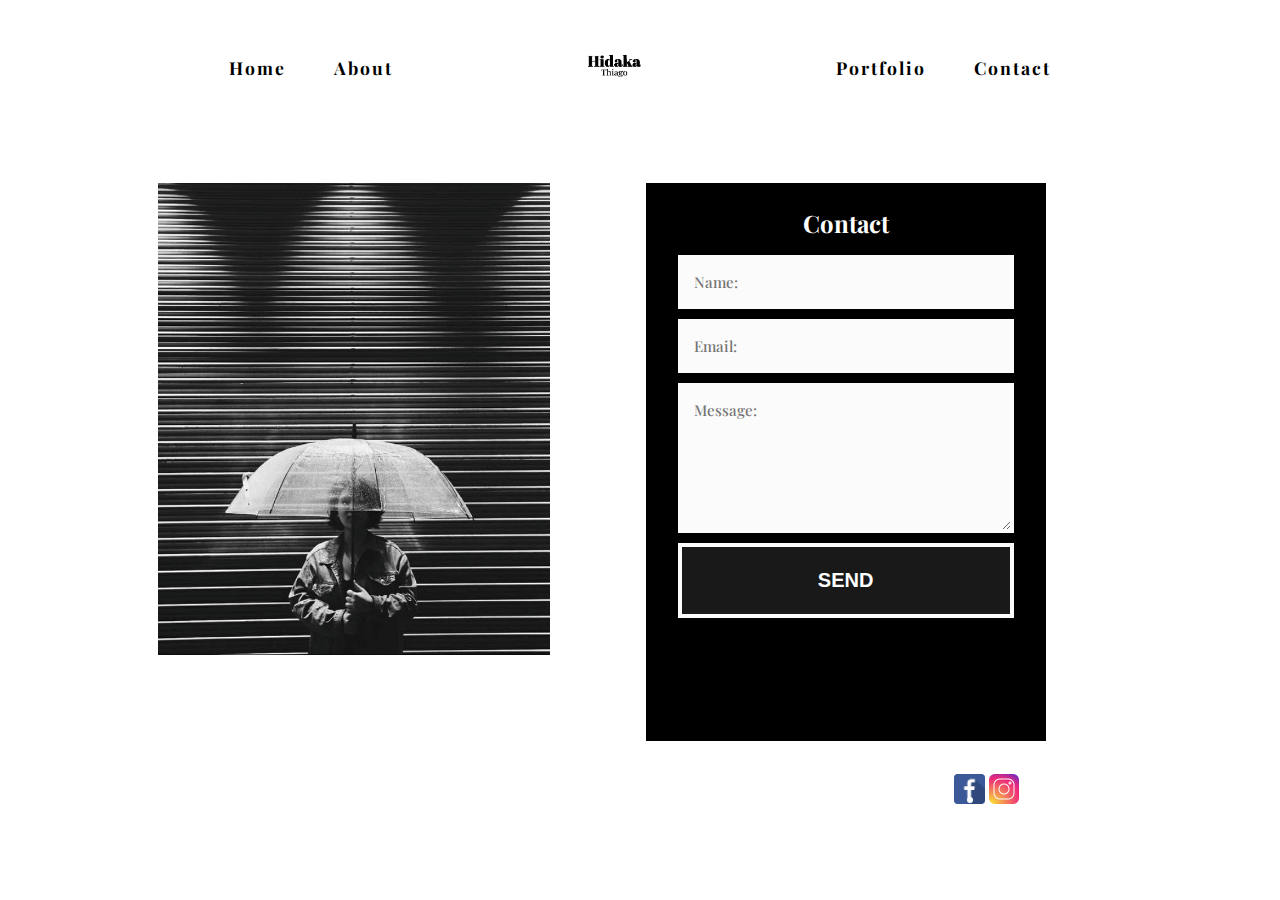
<file: contact.html>
<!DOCTYPE html>
<html lang="en">
<head>
  <!-- Global site tag (gtag.js) - Google Analytics -->
<script async src="https://www.googletagmanager.com/gtag/js?id=G-YN8NSXHSRG"></script>
<script>
  window.dataLayer = window.dataLayer || [];
  function gtag(){dataLayer.push(arguments);}
  gtag('js', new Date());

  gtag('config', 'G-YN8NSXHSRG');
</script>
    <meta charset="UTF-8">
    <meta http-equiv="X-UA-Compatible" content="IE=edge">
    <meta name="viewport" content="width=device-width, initial-scale=1.0">
    <meta content="True" name="HandheldFriendly">
    <meta name= "robots" content="index,follow">  
    <meta name="viewport" content="width=device-width,initial-scale=1">
    <link rel="icon" href="/img/Camera_29784.ico">
   <link rel="stylesheet" href="/contact.css">
    <link rel="preconnect" href="https://fonts.gstatic.com">
<link href="https://fonts.googleapis.com/css2?family=Playfair+Display:wght@500&display=swap" rel="stylesheet">
<link rel="stylesheet" href="https://cdnjs.cloudflare.com/ajax/libs/font-awesome/4.7.0/css/font-awesome.min.css">
    <title>Thiago Hidaka</title>
</head>
<body>
    <nav>
      <div  id="container-ham" onclick="myFunction(this)">
    
        <div class="bar1"></div>
        <div class="bar2"></div>
        <div class="bar3"></div>
        <div id="medialogo"></div> 
    </div>
    <div id="nav-hamburger">
         <ul class="nav-links">
                <li><a href="/index.html">Home</a></li>
                <li><a href="/index.html#text-aboutme">About</a></li>
                <li><a href="/index.html" ><img class="logow" src="/img/logoblackmini.png"  alt="logo"></a></li>
                 <li><a  href="/portfolio.html">Portfolio</a></i>
                  </li>
                <li><a href="/contact.html">Contact</a></li>
            </ul>
     </div>
    </nav>
<section class="container">
    <div class="umbrellaimage"> 
        <img class="umbrellaphoto" src="/img/umbrella.png" alt="">
    </div>
    
</section>          
            
     <div id="form-main">
             
                <div id="form-div">
                  <h2>Contact</h2>
                  <form action="https://formspree.io/f/mrgrzpgy"
                  method="POST"
                  class="form" id="form1">
                    <p class="name">
                      <input name="name" type="text" class="validate[required,custom[onlyLetter],length[0,100]] feedback-input" placeholder="Name:" id="name" />
                    </p>
                    <p class="email">
                      <input name="email" type="text" class="validate[required,custom[email]] feedback-input" id="email" placeholder="Email:" />
                    </p>
                    <p class="text">
                      <textarea name="text" class="validate[required,length[6,300]] feedback-input" id="comment" placeholder="Message:"></textarea>
                    </p>
                    <div class="submit">
                      <input type="submit" value="SEND" id="button-blue"/>
                      <div class="ease"></div>
                    </div>
                  </form>
                </div>
                <div class="mediaicons">
                  <li><a href="https://www.facebook.com/thiago.hidaka" target="_blank"><img src="/img/facebook_icon-icons.com_53612.ico" class="fb" alt="fblogo"></a></li> 
                  <li><a href="https://www.instagram.com/decastrothi/" target="_blank"><img src="/img/ig_instagram_media_social_icon_124260.png" class="insta" alt="instalogo"></a></li> 
              </div>
    </div>
    <script src="script.js"s></script>
  </body>
</html>
</file>
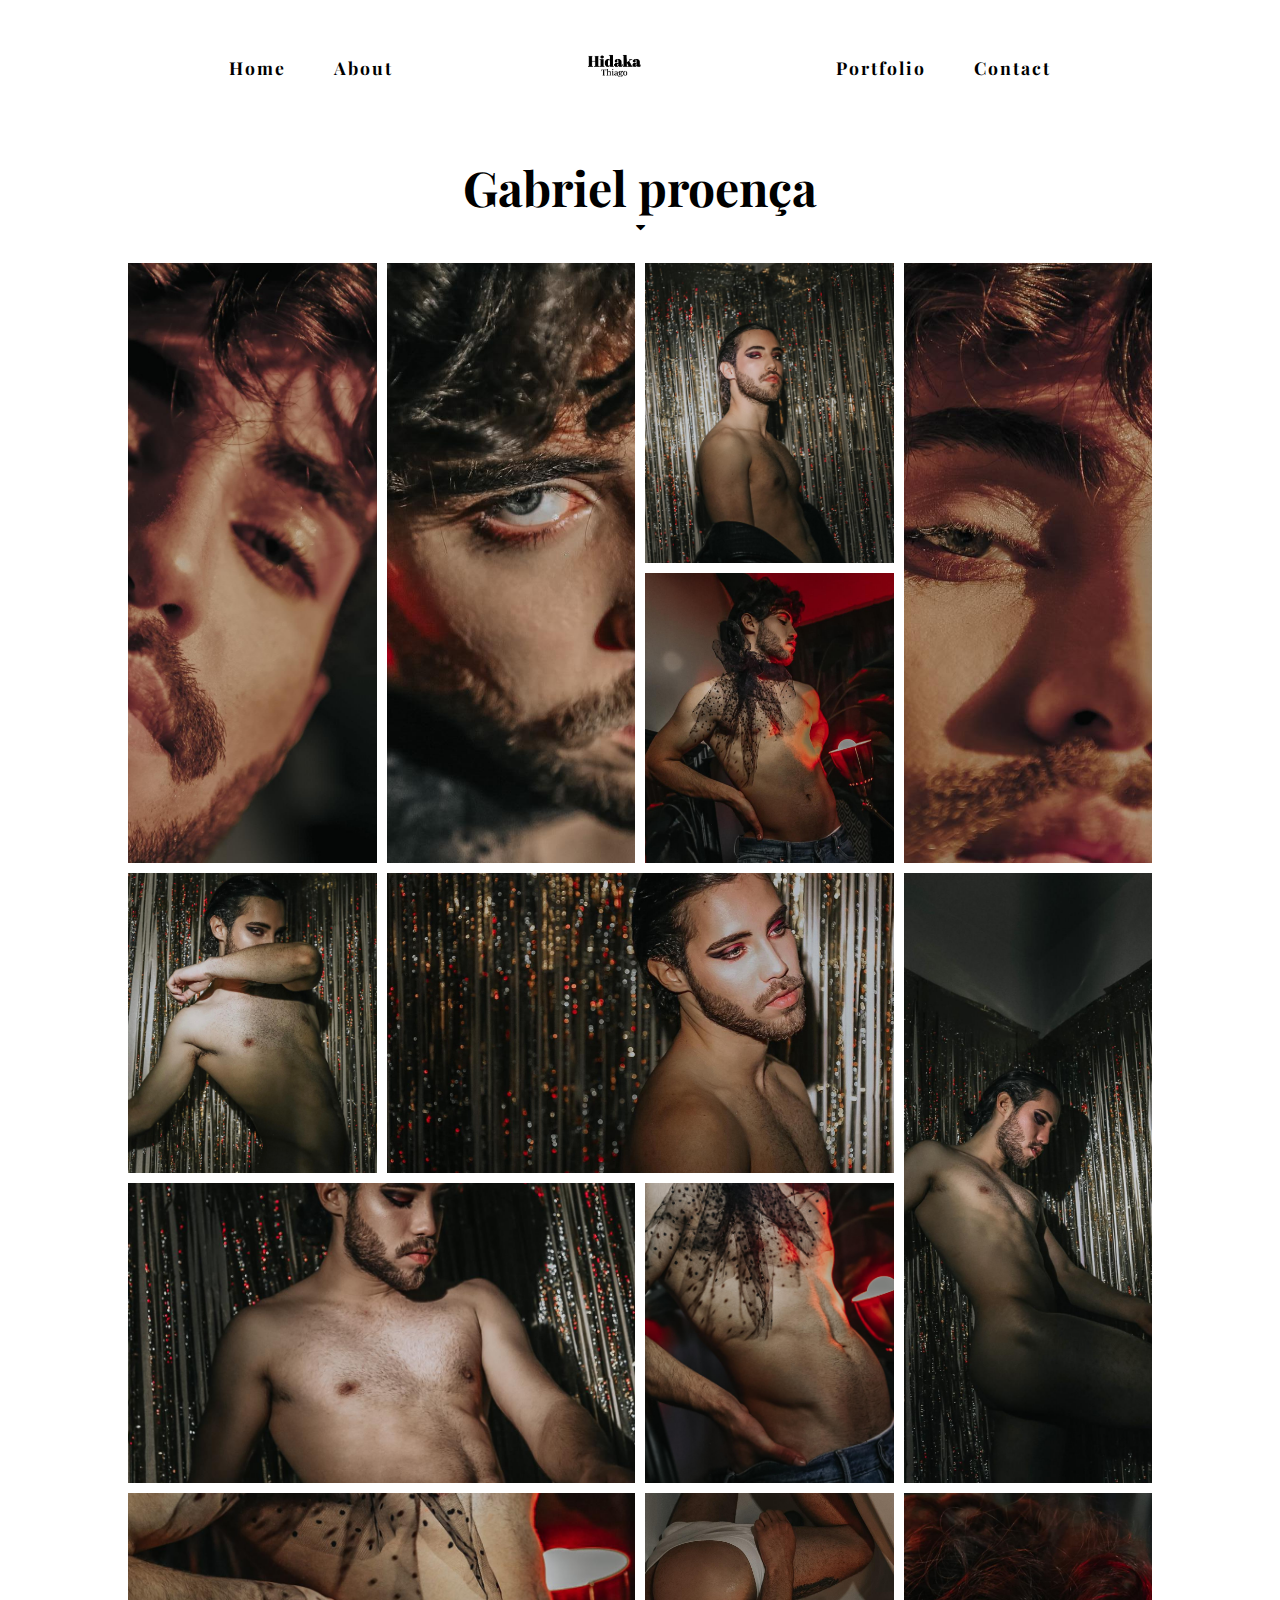
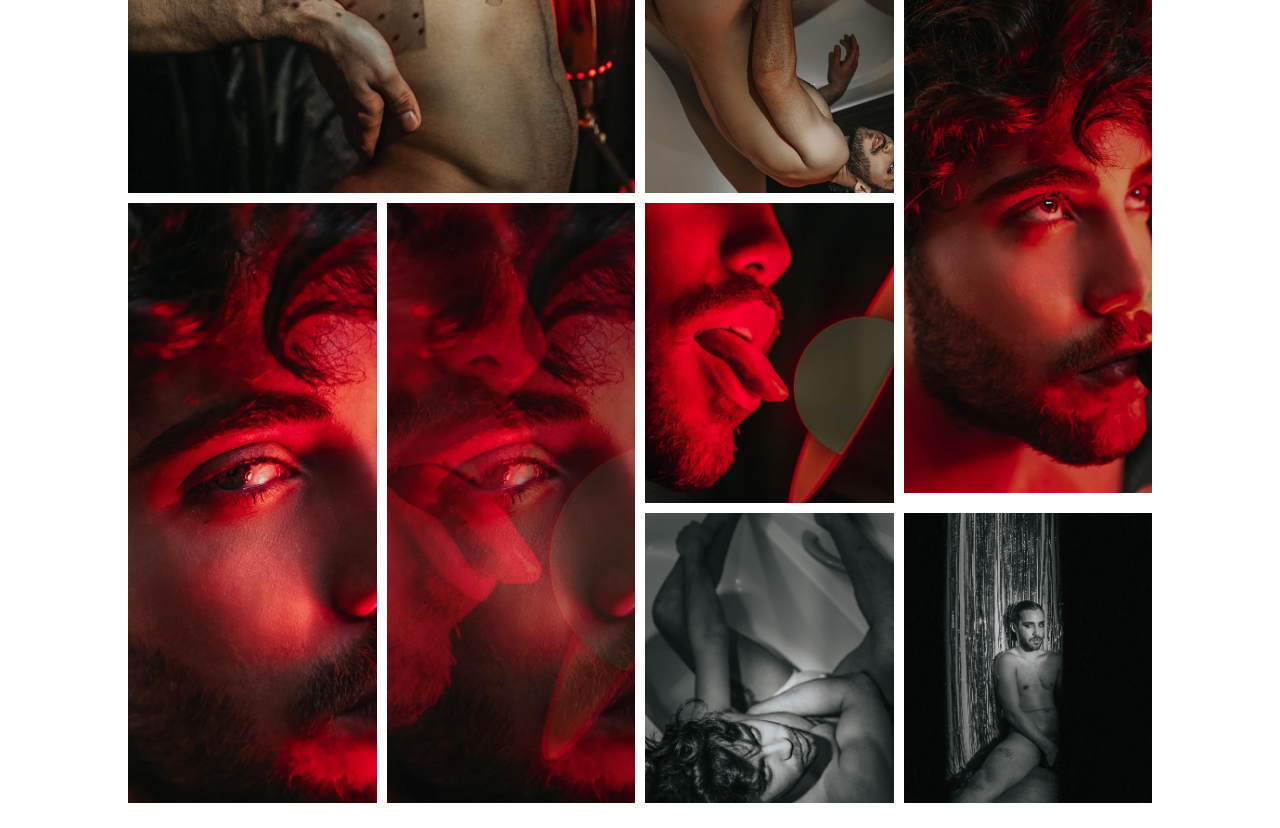
<file: gustavo.html>
<!DOCTYPE html>
<html lang="en">
<head>
    <!-- Global site tag (gtag.js) - Google Analytics -->
<script async src="https://www.googletagmanager.com/gtag/js?id=G-YN8NSXHSRG"></script>
<script>
  window.dataLayer = window.dataLayer || [];
  function gtag(){dataLayer.push(arguments);}
  gtag('js', new Date());

  gtag('config', 'G-YN8NSXHSRG');
</script>
    <meta charset="UTF-8">
    <meta http-equiv="X-UA-Compatible" content="IE=edge">
    <meta name="viewport" content="width=device-width, initial-scale=1.0">
    <meta content="True" name="HandheldFriendly">
    <meta name= "robots" content="index,follow">  
    <meta name="viewport" content="width=device-width,initial-scale=1">
    <link rel="preload" href="/portfolio/img1.jpg" as="image"> 
    <link rel="preload" href="/portfolio/img2.jpg" as="image"> 
    <link rel="preload" href="/portfolio/img3.jpg" as="image"> 
    <link rel="preload" href="/portfolio/img5.jpg" as="image"> 
    <link rel="icon" href="/img/Camera_29784.ico">
    <link rel="stylesheet" href="/gustavo.css">
    <link rel="preconnect" href="https://fonts.gstatic.com">
<link href="https://fonts.googleapis.com/css2?family=Playfair+Display:wght@500&display=swap" rel="stylesheet">
<link rel="stylesheet" href="https://cdnjs.cloudflare.com/ajax/libs/font-awesome/4.7.0/css/font-awesome.min.css">
    <title>Thiago Hidaka</title>
</head>
<body>
    <nav>
        <div  id="container-ham" onclick="myFunction(this)">
            <div class="bar1"></div>
            <div class="bar2"></div>
            <div class="bar3"></div>
            <div id="medialogo"></div> 
        </div>
        <div id="nav-hamburger">
         <ul class="nav-links">
                <li><a href="/index.html">Home</a></li>
                <li><a href="/index.html#text-aboutme">About</a></li>
                <li><a href="/index.html" ><img class="logow" src="/img/logoblackmini.png" alt="logo"></a></li>
                <li><a  href="/portfolio.html">Portfolio</a></li>
                <li><a href="/contact.html">Contact</a></li>
            </ul>
        </div>   
    </nav>
<div class="title">
    <div class="dropdown"><h2>Gabriel proença</h2><i class="fa fa-caret-down"></i>
        <ul class="dropdown-content">
        <li><a href="/ketlin.html">Ketlin & Angel</a></li>
        <li><a href="/gustavo.html">Gabriel proença</a></li>
      </ul>
    </div>
</div>

<section id="index-gallery" class="wrapper-gallery">
    <div class="gallery-img img1"> 
       <!--<div><a href="#">this is a title</a></div>-->
    </div>
    <div class="gallery-img img2"> 
      <!--<div><a href="#">this is a title</a></div>-->  
    </div>
    <div class="gallery-img img3"> 
       <!--<div><a href="#">this is a title</a></div>-->
    </div>
    <div class="gallery-img img4"> 
      <!--  <div><a href="#">this is a title</a></div>-->  
    </div>
    <div class="gallery-img img5"> 
      <!--  <div><a href="#">this is a title</a></div>-->  
    </div>
    <div class="gallery-img img6"> 
        <!--<div><a href="#">this is a title</a></div>-->
    </div>
    <div class="gallery-img img7"> 
       <!-- <div><a href="#">this is a title</a></div>-->
    </div>
    <div class="gallery-img img8"> 
       <!-- <div><a href="#">this is a title</a></div>-->
    </div>
    <div class="gallery-img img9"> 
<!--<div><a href="#">this is a title</a></div>-->
    </div>
    <div class="gallery-img img10"> 
        <!--<div><a href="#">this is a title</a></div>-->
    </div>
    <div class="gallery-img img11"> 
        <!--<div><a href="#">this is a title</a></div>-->
    </div>
    <div class="gallery-img img12"> 
       <!-- <div><a href="#">this is a title</a></div>-->
    </div>
    <div class="gallery-img img13"> 
       <!--<div><a href="#">this is a title</a></div>-->
    </div>
    <div class="gallery-img img14"> 
    <!--<div><a href="#">this is a title</a></div>-->
    </div>
    <div class="gallery-img img15"> 
       <!--<div><a href="#">this is a title</a></div>-->
    </div>
    <div class="gallery-img img16"> 
       <!--<div><a href="#">this is a title</a></div>-->
    </div>
    <div class="gallery-img img17"> 
      <!-- <div><a href="#">this is a title</a></div>-->
    </div>
    <div class="gallery-img img18"> 
       <!--<div><a href="#">this is a title</a></div>--> 
    </div>
    </section>
<script src="gustavo.js"> </script>
<script src="script.js"> </script>
</body>
</html>
</file>
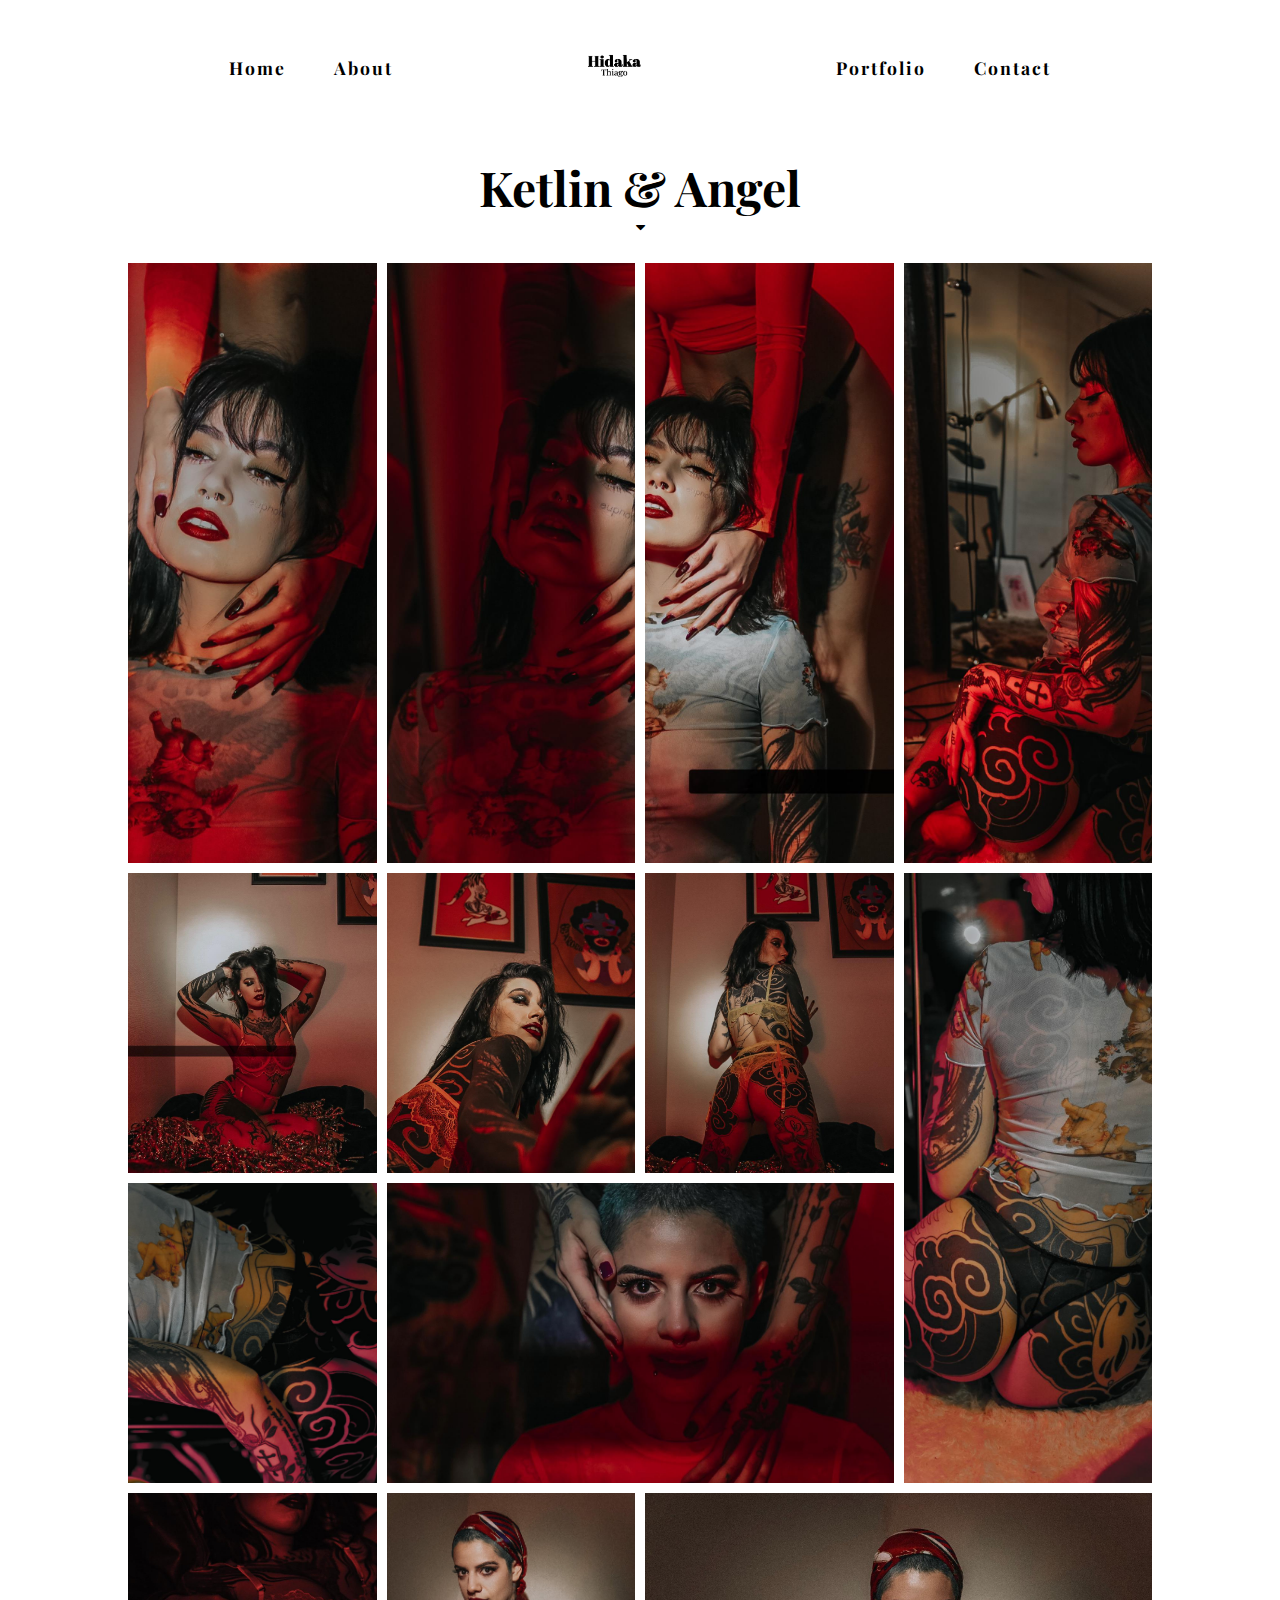
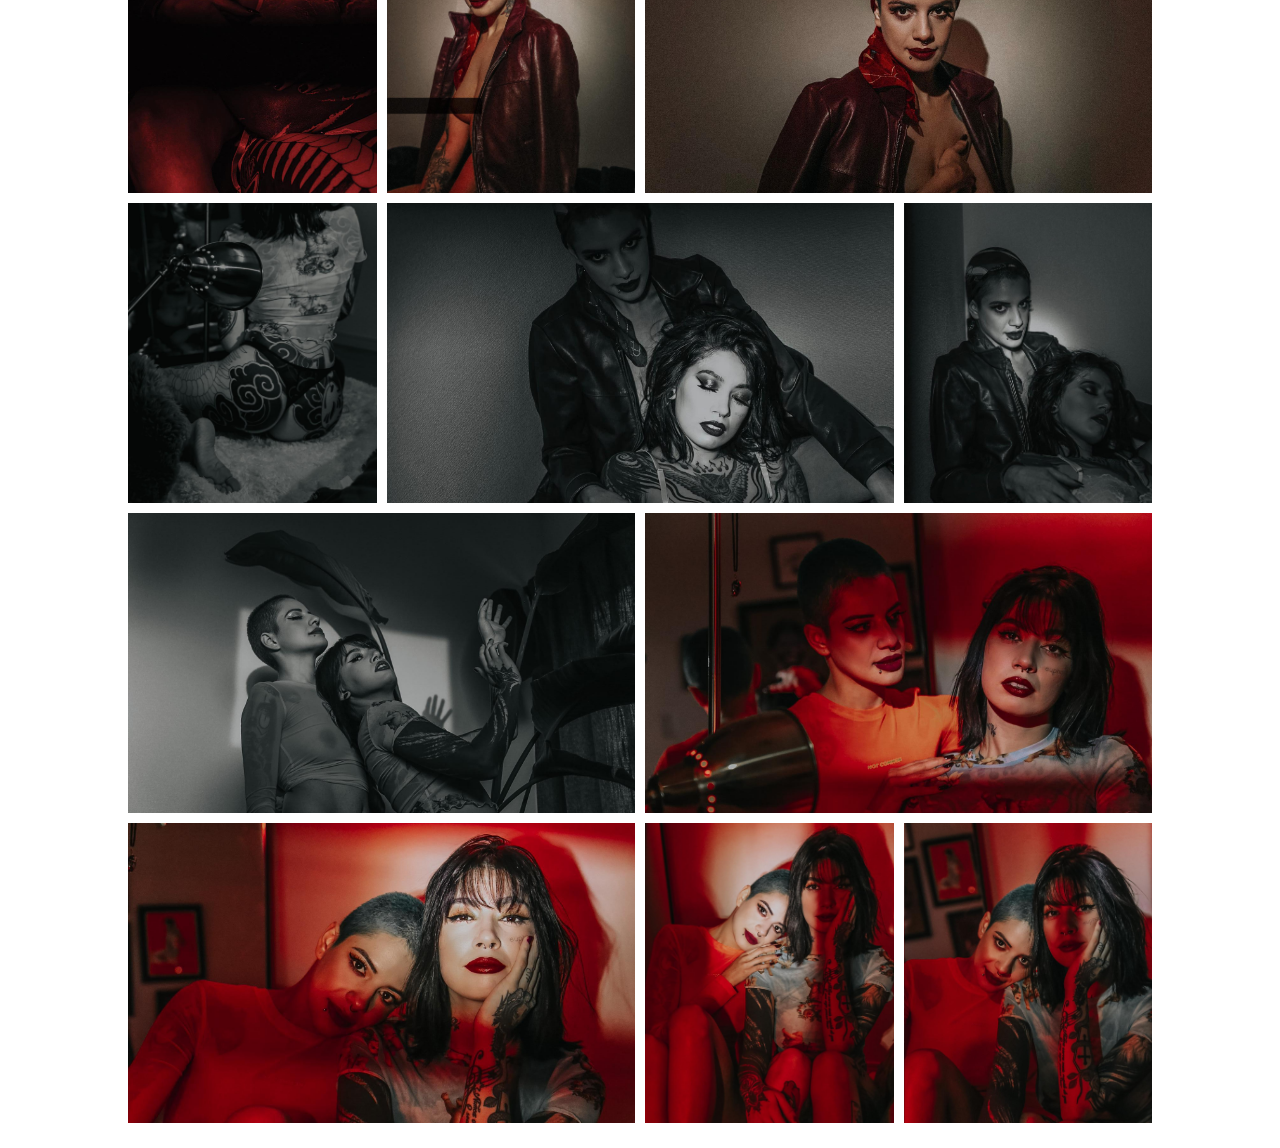
<file: ketlin.html>
<!DOCTYPE html>
<html lang="en">
<head>
    <!-- Global site tag (gtag.js) - Google Analytics -->
<script async src="https://www.googletagmanager.com/gtag/js?id=G-YN8NSXHSRG"></script>
<script>
  window.dataLayer = window.dataLayer || [];
  function gtag(){dataLayer.push(arguments);}
  gtag('js', new Date());

  gtag('config', 'G-YN8NSXHSRG');
</script>
    <meta charset="UTF-8">
    <meta http-equiv="X-UA-Compatible" content="IE=edge">
    <meta name="viewport" content="width=device-width, initial-scale=1.0">
    <meta content="True" name="HandheldFriendly">
    <meta name= "robots" content="index,follow">  
    <meta name="viewport" content="width=device-width,initial-scale=1">
    <link rel="icon" href="/img/Camera_29784.ico">
    <link rel="stylesheet" href="/ketlin.css">
    <link rel="preconnect" href="https://fonts.gstatic.com">
<link href="https://fonts.googleapis.com/css2?family=Playfair+Display:wght@500&display=swap" rel="stylesheet">
<link rel="stylesheet" href="https://cdnjs.cloudflare.com/ajax/libs/font-awesome/4.7.0/css/font-awesome.min.css">
    <title>Thiago Hidaka</title>
</head>
<body>
    <nav>
        <div  id="container-ham" onclick="myFunction(this)">
            <div class="bar1"></div>
            <div class="bar2"></div>
            <div class="bar3"></div>
            <div id="medialogo"></div> 
        </div>
        <div id="nav-hamburger">
         <ul class="nav-links">
                <li><a href="/index.html">Home</a></li>
                <li><a href="/index.html#text-aboutme">About</a></li>
                <li><a href="/index.html" ><img class="logow" src="/img/logoblackmini.png" alt="logo"></a></li>
                <li><a  href="/portfolio.html">Portfolio</a></li>
                <li><a href="/contact.html">Contact</a></li>
            </ul>
        </div>   
    </nav>
<div class="title">
    <div class="dropdown"><h2> Ketlin & Angel</h2><i class="fa fa-caret-down"></i>
        <ul class="dropdown-content">
        <li><a href="/ketlin.html">Ketlin & Angel</a></li>
        <li><a href="/gustavo.html">Gabriel proença</a></li>
      </ul>
    </div>
</div>

<section id="index-gallery" class="wrapper-gallery">
    <div class="gallery-img img19"> 
       <!--  <div><a href="#">this is a title</a></div>--> 
    </div>
    <div class="gallery-img img20"> 
      <!--<div><a href="#">this is a title</a></div>-->  
    </div>
    <div class="gallery-img img21"> 
      <!--  <div><a href="#">this is a title</a></div>--> 
    </div>
    <div class="gallery-img img22"> 
      <!--  <div><a href="#">this is a title</a></div>-->  
    </div>
    <div class="gallery-img img23"> 
      <!--  <div><a href="#">this is a title</a></div>-->  
    </div>
    <div class="gallery-img img24"> 
       <!--  <div><a href="#">this is a title</a></div>--> 
    </div>
    <div class="gallery-img img25"> 
       <!-- <div><a href="#">this is a title</a></div>-->
    </div>
    <div class="gallery-img img26"> 
       <!-- <div><a href="#">this is a title</a></div>-->
    </div>
    <div class="gallery-img img27"> 
       <!--  <div><a href="#">this is a title</a></div>--> 
    </div>
    <div class="gallery-img img28"> 
        <!--  <div><a href="#">this is a title</a></div>--> 
    </div>
    <div class="gallery-img img29"> 
        <!--  <div><a href="#">this is a title</a></div>--> 
    </div>
    <div class="gallery-img img30"> 
       <!-- <div><a href="#">this is a title</a></div>-->
    </div>
    <div class="gallery-img img31"> 
        <!--  <div><a href="#">this is a title</a></div>--> 
    </div>
    <div class="gallery-img img50"> 
        <!--  <div><a href="#">this is a title</a></div>--> 
    </div>
    <div class="gallery-img img51"> 
        <!--  <div><a href="#">this is a title</a></div>--> 
    </div>
    <div class="gallery-img img52"> 
        <!--  <div><a href="#">this is a title</a></div>--> 
    </div>
    <div class="gallery-img img53"> 
        <!--  <div><a href="#">this is a title</a></div>--> 
    </div>
    <div class="gallery-img img54"> 
        <!--  <div><a href="#">this is a title</a></div>--> 
    </div>
    <div class="gallery-img img55"> 
        <!--  <div><a href="#">this is a title</a></div>--> 
    </div>
    <div class="gallery-img img56"> 
        <!--  <div><a href="#">this is a title</a></div>--> 
    </div>
    <div class="gallery-img img57"> 
        <!--  <div><a href="#">this is a title</a></div>--> 
    </div>
    </section>
<script src="ketlin.js"> </script>
<script src="script.js"> </script>
</body>
</html>
</file>
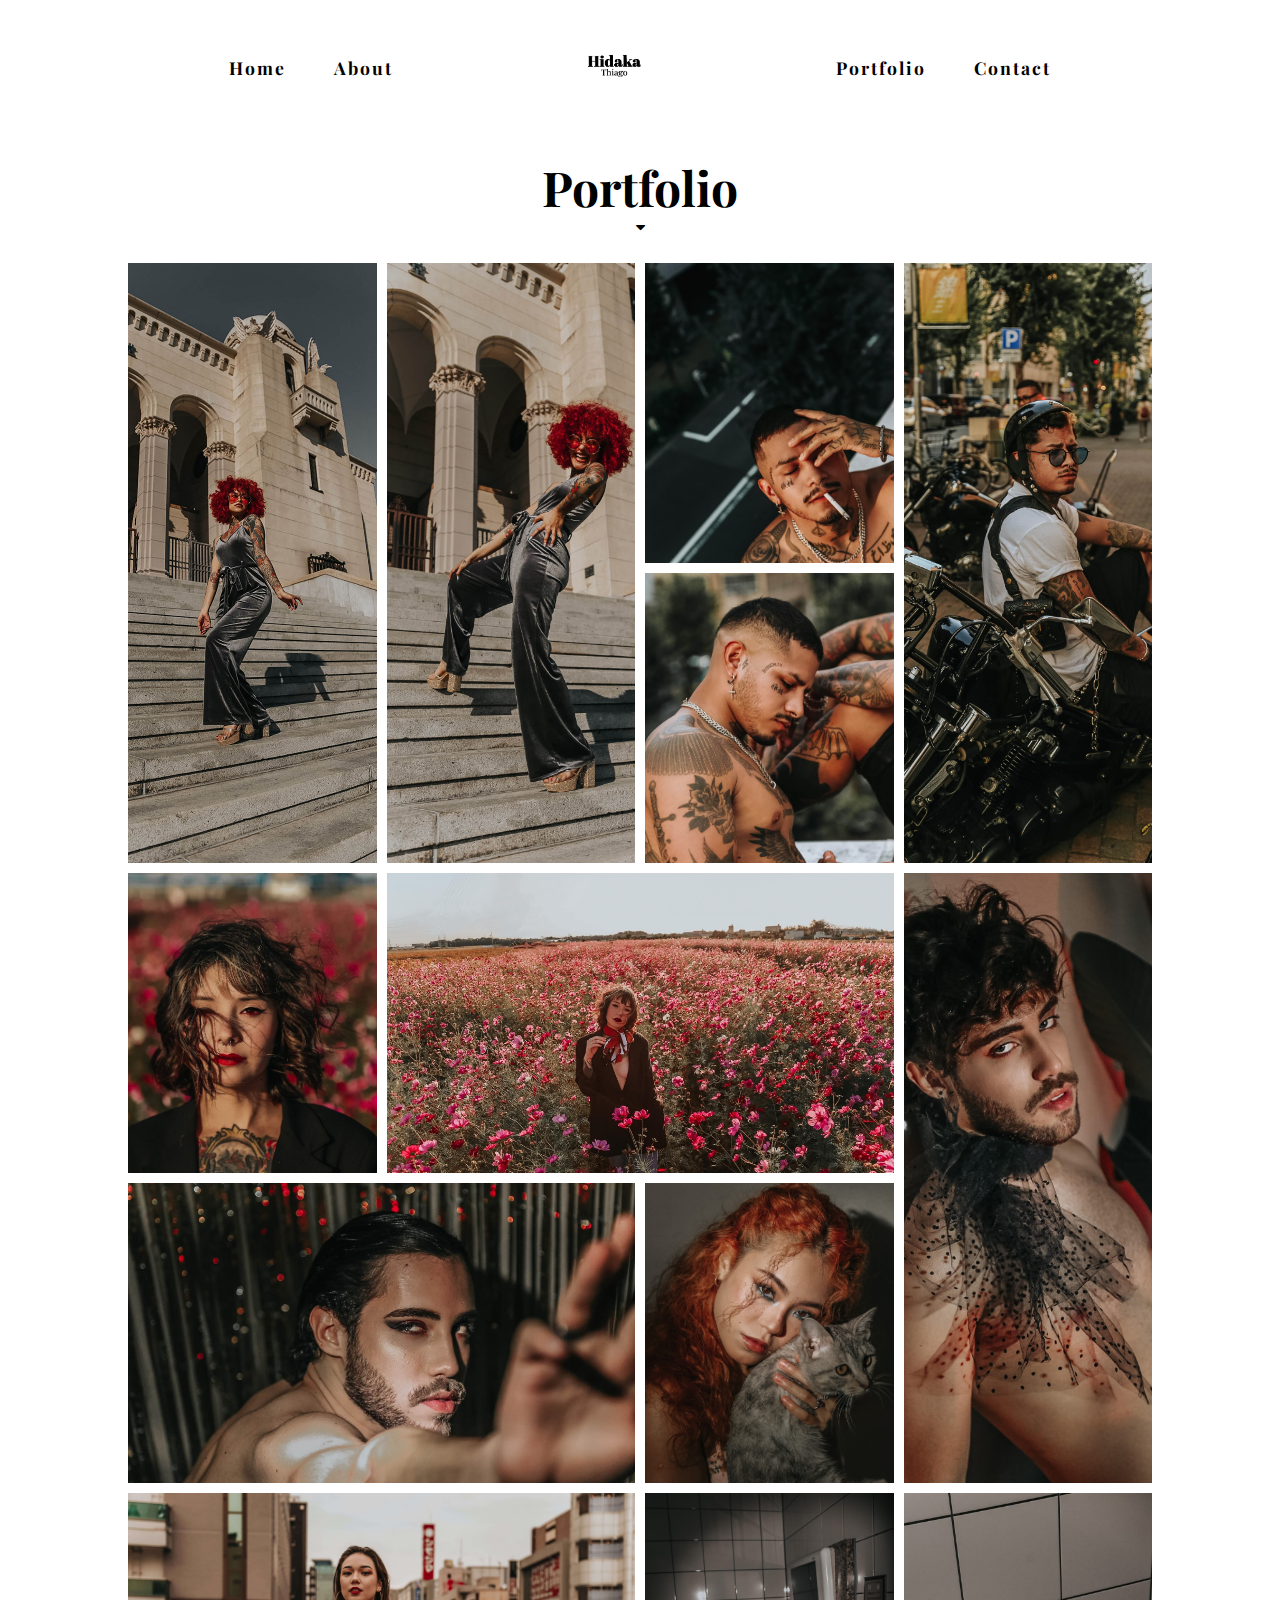
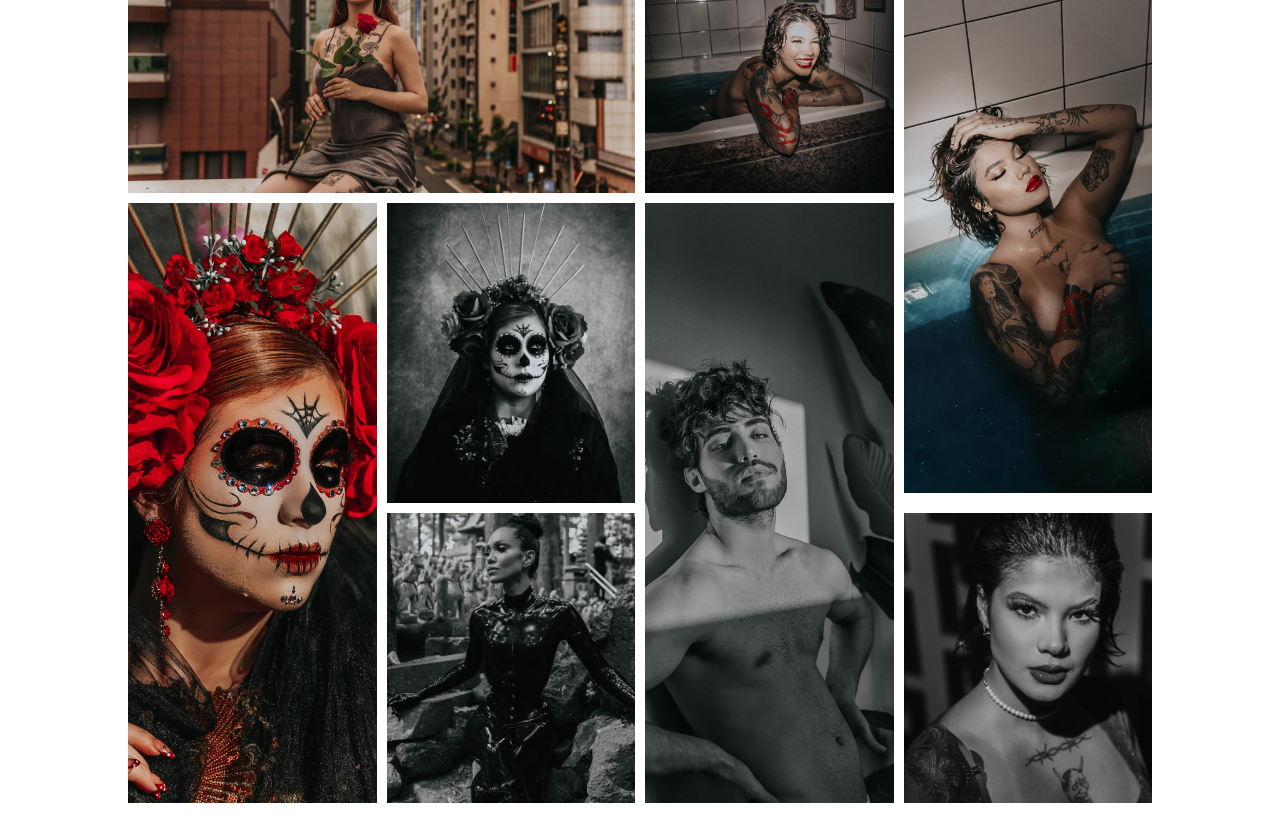
<file: portfolio.html>
<!DOCTYPE html>
<html lang="en">
<head>
    <!-- Global site tag (gtag.js) - Google Analytics -->
<script async src="https://www.googletagmanager.com/gtag/js?id=G-YN8NSXHSRG"></script>
<script>
  window.dataLayer = window.dataLayer || [];
  function gtag(){dataLayer.push(arguments);}
  gtag('js', new Date());

  gtag('config', 'G-YN8NSXHSRG');
</script>
    <meta charset="UTF-8">
    <meta http-equiv="X-UA-Compatible" content="IE=edge">
    <meta name="viewport" content="width=device-width, initial-scale=1.0">
    <meta content="True" name="HandheldFriendly">
    <meta name= "robots" content="index,follow">  
    <meta name="viewport" content="width=device-width,initial-scale=1">
    <link rel="preload" href="/portfolio/img1.jpg" as="image"> 
    <link rel="preload" href="/portfolio/img2.jpg" as="image"> 
    <link rel="preload" href="/portfolio/img3.jpg" as="image"> 
    <link rel="preload" href="/portfolio/img5.jpg" as="image"> 
    <link rel="icon" href="/img/Camera_29784.ico">
    <link rel="stylesheet" href="/portfolio.css">
    <link rel="preconnect" href="https://fonts.gstatic.com">
<link href="https://fonts.googleapis.com/css2?family=Playfair+Display:wght@500&display=swap" rel="stylesheet">
<link rel="stylesheet" href="https://cdnjs.cloudflare.com/ajax/libs/font-awesome/4.7.0/css/font-awesome.min.css">
    <title>Thiago Hidaka</title>
</head>
<body>
    <nav>
        <div  id="container-ham" onclick="myFunction(this)">
            <div class="bar1"></div>
            <div class="bar2"></div>
            <div class="bar3"></div>
            <div id="medialogo"></div> 
        </div>
        <div id="nav-hamburger">
         <ul class="nav-links">
                <li><a href="/index.html">Home</a></li>
                <li><a href="/index.html#text-aboutme">About</a></li>
                <li><a href="/index.html" ><img class="logow" src="/img/logoblackmini.png" alt="logo"></a></li>
                <li><a  href="/portfolio.html">Portfolio</a></li>
                <li><a href="/contact.html">Contact</a></li>
            </ul>
        </div>   
    </nav>
<div class="title">
    <div class="dropdown"><h2> Portfolio</h2><i class="fa fa-caret-down"></i>
        <ul class="dropdown-content">
        <li><a href="/ketlin.html">Ketlin & Angel</a></li>
        <li><a href="/gustavo.html">Gabriel proença</a></li>
      </ul>
    </div>
</div>

<section id="index-gallery" class="wrapper-gallery">
    <div class="gallery-img img1"> 
        <div><a href="#">Mila</a></div>
    </div>
    <div class="gallery-img img2"> 
      <!--<div><a href="#">this is a title</a></div>-->  
    </div>
    <div class="gallery-img img3"> 
        <div><a href="#">H1 Pierre</a></div>
    </div>
    <div class="gallery-img img4"> 
      <!--  <div><a href="#">this is a title</a></div>-->  
    </div>
    <div class="gallery-img img5"> 
      <!--  <div><a href="#">this is a title</a></div>-->  
    </div>
    <div class="gallery-img img6"> 
        <div><a href="#">Luana Ferreira</a></div>
    </div>
    <div class="gallery-img img7"> 
       <!-- <div><a href="#">this is a title</a></div>-->
    </div>
    <div class="gallery-img img8"> 
       <!-- <div><a href="#">this is a title</a></div>-->
    </div>
    <div class="gallery-img img9"> 
        <div><a href="#">Gustavo Proença</a></div>
    </div>
    <div class="gallery-img img10"> 
        <div><a href="#">Aline Arimoto</a></div>
    </div>
    <div class="gallery-img img11"> 
        <div><a href="#">Audre Yowada</a></div>
    </div>
    <div class="gallery-img img12"> 
       <!-- <div><a href="#">this is a title</a></div>-->
    </div>
    <div class="gallery-img img13"> 
        <div><a href="#">Lari Fukushima</a></div>
    </div>
    <div class="gallery-img img14"> 
        <div><a href="#">Camila Pipoka</a></div>
    </div>
    <div class="gallery-img img15"> 
       <!--<div><a href="#">this is a title</a></div>-->
    </div>
    <div class="gallery-img img16"> 
       <!--<div><a href="#">this is a title</a></div>-->
    </div>
    <div class="gallery-img img17"> 
      <!-- <div><a href="#">this is a title</a></div>-->
    </div>
    <div class="gallery-img img18"> 
       <!--<div><a href="#">this is a title</a></div>--> 
    </div>
    </section>
<script src="gallery.js"> </script>
<script src="script.js"> </script>
</body>
</html>
</file>
<file: contact.css>
*{
    margin: 0;
    padding: 0;
    box-sizing: border-box;
 }
 html{
     max-width: 100%;
     max-height: 80vh;
 }
  nav{
    background-color: white;
    text-align: center; 
 }
 .nav-links { 
     color: black;
     display: inline-flex;  
   	 position: relative;
  	 height: 15vh;  
	   align-items: center;
   
}
 .nav-links li{
	 cursor: pointer;
     list-style: none;  
         margin: 1.5rem;
 }
 .nav-links a{  
     
     color: black;
     letter-spacing: 2px;
     font-weight: bold;
     font-size: 1.1rem;
     font-family: 'Playfair Display', serif;
     cursor: pointer;
     border: none;
     text-decoration: none;    
 }
.nav-links a img{
    width : 15%;
}
.container{
    padding-top:3rem ;
		position: absolute;
   	text-align: center;
  	 font-family: 'Playfair Display', serif;
    list-style: none;
	right: 57%;
}
.container li a{
    text-decoration: none;
    color: black;    
}
.umbrellaphoto{
    width: 24.5rem;
	height: 29.5rem;
}
.mediaicons{
    display: inline-flex;
   	padding: 2rem 0 0 20rem	;
   	font-family: 'Playfair Display', serif;
    align-items: center;
}
.mediaicons li{
	margin: 0;
}
.fb{ 
    width: 1.9rem;    
}
.insta{
    position: relative;
    width: 2rem;
    left: 10%;
	   
}

/* form*/
#form-main{
    font-family: 'Playfair Display', serif;
	width:35%;
	height: 20vh;
	position:relative;
	left: 47%;
	
	color: white;
	text-align: center;

}
#form-div {
	background-color:black;
	padding-left:2rem;
	padding-right:2rem;
	padding-top:1.5rem;
	width: 25rem;
	position: relative;
  	margin-top:3rem;
 	left: 50%;
  	transform: translateX(-45%);
  	height: 62vh;
}
#form-div h2{
	padding-bottom: 1rem;
	font-size: 1.5rem;
	text-align: center;
}
.feedback-input {
	color:black;
	font-family: 'Playfair Display', serif;
  	font-weight:500;
	font-size: 15px;
	border-radius: 0;
	line-height: 22px;
	background-color: #fbfbfb;
	padding: 13px 13px;
	margin-bottom: 10px;
	width:100%;
	-webkit-box-sizing: border-box;
	-moz-box-sizing: border-box;
	-ms-box-sizing: border-box;
	box-sizing: border-box;
 	border: 3px solid rgba(0,0,0,0);
}

.feedback-input:focus{
	background: #fff;
	box-shadow: 0;
	border: 3px solid black;
	color: black;
	outline: none;
  padding: 13px 13px 13px 54px;
}

.focused{
	color:#30aed6;
	border:#30aed6 solid 3px;
}

/* Icons ---------------------------------- */
#name{
	background-image: url(http://rexkirby.com/kirbyandson/images/name.svg);
	background-size: 30px 30px;
	background-position: 11px 8px;
	background-repeat: no-repeat;
}

#name:focus{
	background-image: url(http://rexkirby.com/kirbyandson/images/name.svg);
	background-size: 30px 30px;
	background-position: 8px 5px;
  background-position: 11px 8px;
	background-repeat: no-repeat;
}

#email{
	background-image: url(http://rexkirby.com/kirbyandson/images/email.svg);
	background-size: 30px 30px;
	background-position: 11px 8px;
	background-repeat: no-repeat;
}
#email:focus{
	background-image: url(http://rexkirby.com/kirbyandson/images/email.svg);
	background-size: 30px 30px;
  background-position: 11px 8px;
	background-repeat: no-repeat;
}
#comment{
	background-image: url(http://rexkirby.com/kirbyandson/images/comment.svg);
	background-size: 30px 30px;
	background-position: 11px 8px;
	background-repeat: no-repeat;
}
textarea {
    width: 100%;
    height: 150px;
    line-height: 150%;
    resize:vertical;
}

input:hover, textarea:hover,
input:focus, textarea:focus {
	background-color:white;
}
#button-blue{
	font-family: 'Montserrat', Arial, Helvetica, sans-serif;
	float:left;
	width: 100%;
	border: #fbfbfb solid 4px;
	cursor:pointer;
	background-color: #202020c7;
	color:white;
	font-size:20px;
	padding-top:22px;
	padding-bottom:22px;
	-webkit-transition: all 0.3s;
	-moz-transition: all 0.3s;
	transition: all 0.3s;
 	 margin-top:-4px;
 	 font-weight:700;
}
#button-blue:hover{
	background-color: rgba(0,0,0,0);
	color: black;
}	
.submit:hover {
	color: #359bdf;
}	
.ease {
	width: 0px;
	height: 74px;
	background-color: #fbfbfb;
	-webkit-transition: .3s ease;
	-moz-transition: .3s ease;
	-o-transition: .3s ease;
	-ms-transition: .3s ease;
	transition: .3s ease;
}
.submit:hover .ease{
  width:100%;
  background-color:white;
}
@media only screen and (max-width:428px ){  
	#button-blue:hover{
		display: none;
	}
	.submit:hover {
		display: none;
	}
	.ease{
		display: none;
		
	}
	html body {
		height: 100%;
	}
	#medialogo{
        display: inline-block;
        height: 30px;
        width: 70px;
        top: 0;
       margin-top: 1rem;
       right: 1rem;
        background-size:cover;
        background-image: url(/img/logoblackmini.png);
        position: absolute;
        z-index: 1000;
    }
	.nav-links { 
		display:block;
		position: absolute;
		z-index: 100;
		color: black;
		background-color: rgb(255, 255, 255);
		top: 6%;
	    left: 50%;
	    transform: translateX(-50%);
	    width: 100%;
	    height: auto;
	    opacity: 0;
	    pointer-events: none;
	    transition: all 1s ease;
	}
	.nav-links.is-active {
		opacity: 1;
		pointer-events: all;	
	}
	.nav-links li{
	   list-style: none;
	   justify-content: space-evenly;  
	   margin: 1rem 0;     
   }
   .nav-links a{  
	   color: black;
	   letter-spacing: 2.5px;
	   font-weight: bold;
	   font-size: 1.2rem;
	   font-family: 'Playfair Display', serif;
	   cursor: pointer;
	   border: none;
	   text-decoration: none;
   }



   #form-div{
	left: 3%;
	margin-right: 3%;
	width: 100%;
	margin-left: 0;
	padding-left: 3%;
	padding-right: 3%;
   }
   /*hamburger icon*/
   #container-ham {
	display: inline-block;
	cursor: pointer;
	width: 90%;
	margin: 10px 0 0 10px;
  }  
  .bar1, .bar2, .bar3 {
	width: 35px;
	height: 5px;
	background-color: black;
	margin: 6px 0;
	transition: 0.4s;
  }
  
  .change .bar1 {
	-webkit-transform: rotate(-45deg) translate(-9px, 6px);
	transform: rotate(-45deg) translate(-9px, 6px);
  }
  .change .bar2 {opacity: 0;}
  .change .bar3 {
	-webkit-transform: rotate(45deg) translate(-8px, -8px);
	transform: rotate(45deg) translate(-8px, -8px);
  }
  .container{
    padding-top:3rem ;
		position: absolute;
   	text-align: center;
  	 font-family: 'Playfair Display', serif;
    list-style: none;
	right: 5vh;
}
.container li a{
    text-decoration: none;
    color: black;    
}
.umbrellaphoto{
    width: 20rem;
	height: 20rem;
}
#form-main{
    font-family: 'Playfair Display', serif;
	width:100%;
position: absolute;
left: 0;
top:30rem;
color: white;
background-color: black;
text-align: center;
height: auto;

}
#form-div {
	background-color:black;
	padding-left:25px;
	padding-right:25px;
	padding-top:40px;
	padding-bottom:60px;
	width: 70%;
	position: relative;
    margin: 0;
	left: 46%;
  	height: 470px;
}
#form-main h2{
	padding-top: 20px;
	padding-left: 5px;
	font-size: 1.8rem;
}
textarea {
    width: 100%;
    height: 130px;
    line-height: 150%;
    resize:vertical;
}
#button-blue{
	background-color: black;	
}
.mediaicons{
    display: inline-flex;
  	padding: 0;
	padding-left: 16vh;
   font-family: 'Playfair Display', serif;
	bottom: 0;
	margin:0;
    position: absolute;
    z-index: 500;
	list-style: none;
	
}
.mediaicons li{
	margin: 0px 10px 0 0;
}
.fb{ 
    width: 1.5rem;   
}
.faceap{
	display: none;	
}
.insta{
    position: relative;
    width: 1.6rem;
    left: 0;
	bottom:0;    
}
.instap{
	display: none;
}
}
@media only screen and (max-width:375px ){


     .nav-links { 
 
        top: 8%;
       
    }
	.container{
		padding: 0;
		padding-top:3rem ;

			position: absolute;
		   text-align: center;
		   font-family: 'Playfair Display', serif;
		list-style: none;
		right:3vh;
		
	}
	.container li a{
		text-decoration: none;
		color: black;    
	}
	.umbrellaphoto{
		width: 20rem;
		height: 20rem;
	}
	.mediaicons{
		display: inline-flex;
	  	padding: 0;
		  padding-left: 14vh;
	   font-family: 'Playfair Display', serif;
		bottom: 0;
		margin:0;
		position: absolute;
		z-index: 500;
		list-style: none;
		
	}
	@media only screen and (max-width:360px ){
		.container{
			padding-top:3rem ;
				position: absolute;
			   text-align: center;
			   font-family: 'Playfair Display', serif;
			list-style: none;
			right:3vh;
			
		}
		.umbrellaphoto{
			width: 20rem;
			height: 20rem;
		}
		.mediaicons{
			display: inline-flex;
			  padding: 0;
			  padding-left: 17vh;
		   font-family: 'Playfair Display', serif;
			bottom: 0;
			margin:0;
			position: absolute;
			z-index: 500;
			list-style: none;
			
		}
		.mediaicons li{
			margin: 0px 0 0 10px;
		}
		#form-div {
			background-color:black;
			padding-left:10px;
			padding-right:10px;
			padding-top:40px;
			padding-bottom:60px;
			width: 70%;
			position: relative;
			margin: 0;
			left: 45%;
			  height: 470px;
		}
	}
	@media only screen and (max-width:320px ){
		.umbrellaphoto{
			width: 17rem;
			height: 18rem;
		}
		.container{
			padding-top:3rem ;
				position: absolute;
			   text-align: center;
			   font-family: 'Playfair Display', serif;
			list-style: none;
			right:4vh;
			
		}
		.fb{ 
			width: 1.2rem;   
		}
		.insta{
			position: relative;
			width: 1.3rem;
			left: 0;
			bottom:0;    
		}

	}

}
</file>
<file: gustavo.css>
*{
    margin: 0;
    padding: 0;
    box-sizing: border-box;
 }
 html{
     max-width: 100%;
     scroll-behavior: smooth;
 }
  nav{
    background-color: white;
    width: 100%;
    text-align: center;   
 }
 .nav-links { 
     color: black;
     display: inline-flex;  
    position: relative;
    
   height: 15vh;
    align-items: center;
}
 .nav-links li{
     list-style: none;  
     margin:  1.5rem;     
 }
 .nav-links a{  
     
     color: black;
     letter-spacing: 2px;
     font-weight: bold;
     font-size: 1.1rem;
     font-family: 'Playfair Display', serif;
     cursor: pointer;
     border: none;
     text-decoration: none;    
 }
.nav-links a img{
    left: 2%;
    width : 15%;
}

  /* text with dropdown */
.title{
    padding-top: 20px;
    position: relative;
    left: 50%;
    transform: translateX(-50%);
    width: 30%;
    text-align: center;
}
.title h2{
    font-family: 'Playfair Display', serif;
    font-size: 3rem;
}
.title ul {
    visibility: hidden;
    opacity: 0;
    position: absolute;
    transition: all 1s ease;
    list-style: none;
    padding-top:1rem ;
    left: 50%;
    transform: translateX(-50%);
    display: none;
    background-color: white;
    width: 200%;
  }
  .title .dropdown:hover > ul,
  .title .dropdown:focus-within > ul,
  .title .dropdown ul:hover {
    visibility: visible;
    opacity: 1;
    display: inline-flex;
    
  } 
  
  .title .dropdown ul li {
    clear: both;
    width: 100%;
  }
  .dropdown-content a {
    font-family: 'Playfair Display', serif;
    font-size: 1.1rem;
    margin: 0 20px;
    color: black;
    text-decoration: none;
  }
/*   gallery   */
.wrapper-gallery{
    margin: 2vw 10vw;   
}
#index-gallery{
    cursor: pointer;
    display: grid;
    grid-template-columns: 1fr 1fr 1fr 1fr ;
    grid-template-rows: auto;
    grid-gap:10px;
    grid-template-areas: 
    "img1 img2 img3 img4"
    "img1 img2 img5 img4"
    "img6 img7 img7 img9"
    "img8 img8 img11 img9"
    "img10 img10 img12 img13"
    "img14 img16 img15 img13"
    "img14 img16 img18 img17"
     ;
}
@keyframes wrapper{
    from { height: 0%;}
    to {height: 100%;}
}
@keyframes opacity{
from{ opacity: 0;}
to {opacity: 1;}
}
#index-gallery .gallery.img{
    width: 100%;
    height: 300px;
    background-repeat: no-repeat;
    background-size: cover;
    background-position: center;
    cursor: pointer;
}
/*   images   */
#index-gallery .img1 {
    grid-area: img1;
    background-image: url("/portfolio/img32.jpg");
    height: 600px;
    background-size: cover;
    background-position: center;
    animation: wrapper 2s ease-out;  
}
#index-gallery .img2 {
    grid-area: img2;
    background-image: url("/portfolio/img33.jpg");
    height: 600px;
    background-size: cover;
    background-position: center;
    animation: wrapper 2.5s ease-out;
}
#index-gallery .img3 {
    grid-area: img3;
    background-image: url("/portfolio/img34.jpg");
    height: 300px;
    background-size: cover;
    background-position: center;
    animation: opacity 4s ease-out;  
}
#index-gallery .img4 {
    grid-area: img4;
    background-image: url("/portfolio/img35.jpg");
    height: 600px;
    background-size: cover;
    background-position: center;
    animation: wrapper 3s ease-out;
}
#index-gallery .img5 {
    grid-area: img5;
    background-image: url("/portfolio/img36.jpg");
    height: 290px;
    background-size: cover;
    background-position: center;
    animation: opacity 4s ease-out;
}
#index-gallery .img6 {
    grid-area: img6;
    background-image: url("/portfolio/img37.jpg");
    height: 300px;
    background-size: cover;
    background-position: center;
}
#index-gallery .img7 {
    grid-area: img7;
    background-image: url("/portfolio/img38.jpg");
    height: 300px;
    background-size: cover;
    background-position: center;
}
#index-gallery .img8 {
    grid-area: img8;
    background-image: url("/portfolio/img39.jpg");
    height: 300px;
    background-size: cover;
    background-position: center;
}
#index-gallery .img9 {
    grid-area: img9;
    background-image: url("/portfolio/img40.jpg");
    height: 610px;
    background-size: cover;
    background-position: center;
}
#index-gallery .img10 {
    grid-area: img10;
    background-image: url("/portfolio/img41.jpg");
    height: 300px;
    background-size: cover;
    background-position: center;
}
#index-gallery .img11 {
    grid-area: img11;
    background-image: url("/portfolio/img42.jpg");
    height: 300px;
    background-size: cover;
    background-position: center;}
#index-gallery .img12 {
    grid-area: img12;
    background-image: url("/portfolio/img43.jpg");
    height: 300px;
    background-size: cover;
    background-position: center;
}
#index-gallery .img13 {
    grid-area: img13;
    background-image: url("/portfolio/img44.jpg");
    height: 600px;
    background-size: cover;
    background-position: center;
}
#index-gallery .img14 {
    grid-area: img14;
    background-image: url("/portfolio/img45.jpg");
    height: 600px;
    background-size: cover;
    background-position: center;
}
#index-gallery .img15 {
    grid-area: img15;
    background-image: url("/portfolio/img46.jpg");
    height: 300px;
    background-size: cover;
    background-position: center;
}
#index-gallery .img16 {
    grid-area: img16;
    background-image: url("/portfolio/img47.jpg");
    height: 600px;
    background-size: cover;
    background-position: center;
}
#index-gallery .img17 {
    grid-area: img17;
    background-image: url("/portfolio/img48.jpg");
    height: 290px;
    background-size: cover;
    background-position: center;
}
#index-gallery .img18 {
    grid-area: img18;
    background-image: url("/portfolio/img49.jpg");
    height: 290px;
    background-size: cover;
    background-position: center;
}
/* gallery image titles */
.gallery-img div{
    width: 100%;
    height: 100%;
    background-color: #000000;
    opacity: 0;
    display: flex;
    justify-content: center;
    align-items: center;
}
.gallery-img a{
    font-family: 'Playfair Display', serif;
    font-size: 18px;
    color: white;
    text-decoration: none;
    text-transform: uppercase;   
}   
.gallery-img div:hover{
    opacity: 0.7;
    transition: all ease-in-out 100ms;
}
/* popup window when cliked  */
.img-window{    
    width: 100%;
    height: 100%;
    background-color: rgba(0, 0, 0, 0.9);
    position: fixed;
    top: 0;
    left: 50%;
    transform: translateX(-50%);
    cursor: pointer;
    display: flex;
    justify-content: center;
    align-items: center;
    z-index: 500;
}
.img-window img { 
    max-height: 70vw;
    max-width: 70vw;   
}
/* Next Image */
.img-btn-next {
    display: block;
    padding: 6px 10px;
    border-radius: 4px;
    background-color: #111111;
    position: fixed;
    top: 25vw;
    z-index: 500;
    font-family: 'Playfair Display', serif;
    color: white;
    cursor:pointer;
    text-transform: uppercase;
}
.img-btn-next:hover {
opacity: 0.8;
}
.img-btn-prev {
    display: block;
    padding: 6px 10px;
    border-radius: 4px;
    background-color: #111111;
    position: fixed;
    top: 25vw;
    z-index: 500;
    font-family: 'Playfair Display', serif;
    color: white;
    cursor:pointer;
    text-transform: uppercase;
}
.img-btn-prev:hover {
opacity: 0.8;
}
@media only screen and (max-width:428px ){  
	html body {
		height: 100%;
	}
    #medialogo{
        display: inline-block;
        height: 30px;
        width: 70px;
        top: 0;
       margin-top: 1rem;
       right: 1rem;
        background-size:cover;
        background-image: url(/img/logoblackmini.png);
        position: absolute;
        z-index: 1500;
    }
	.nav-links { 
		display:block;
		position: absolute;
		z-index: 100;
		color: black;
		background-color: rgb(255, 255, 255);
		top: 6%;
	   left: 50%;
	   transform: translateX(-50%);
	   width: 100%;
	   height: auto;
	   opacity: 0;
	   pointer-events: none;
	   transition: all 1s ease;
	}
	.nav-links.is-active {
		opacity: 1;
		pointer-events: all;	
	}
	.nav-links li{
	   list-style: none;
	   justify-content: space-evenly;  
	   margin: 1rem 0;     
   }
   .nav-links a{  
	   color: black;
	   letter-spacing: 2.5px;
	   font-weight: bold;
	   font-size: 1.2rem;
	   font-family: 'Playfair Display', serif;
	   cursor: pointer;
	   border: none;
	   text-decoration: none;
   }
 
   /* navigation dropdown */

	ul li ul {
		background-color: white ;
		width: 100%;
	  }
	
   #form-div{
	left: 3%;
	margin-right: 3%;
	width: 88%;
	margin-left: 0;
	padding-left: 3%;
	padding-right: 3%;
   }
   /*hamburger icon*/
   #container-ham {
	display: inline-block;
	cursor: pointer;
	width: 90%;
	margin: 10px 0 0 10px;
  }
  .bar1, .bar2, .bar3 {
	width: 35px;
	height: 5px;
	background-color: black;
	margin: 6px 0;
	transition: 0.4s;
  }
  .change .bar1 {
	-webkit-transform: rotate(-45deg) translate(-9px, 6px);
	transform: rotate(-45deg) translate(-9px, 6px);
  }
  .change .bar2 {opacity: 0;} 
  .change .bar3 {
	-webkit-transform: rotate(45deg) translate(-8px, -8px);
	transform: rotate(45deg) translate(-8px, -8px);
  }
  .container{
    padding-top:20px ;
    display: block;
   width: 100%;
   text-align: center;
   font-family: 'Playfair Display', serif;
    list-style: none;
	position: absolute;
}
.title h2{
    font-size: 2.5rem;
}
.wrapper-gallery{
    margin: auto;   
}
#index-gallery .img2 {
    height: 600px;
    background-size: cover;
    background-position: center;
    animation: wrapper 2.5s ease-out;
}
.img-btn-next {
    padding: 6px 30px;
    top: 150vw;
}
.img-btn-prev {
    padding: 6px 30px;
    top: 150vw;
 }
}
@media only screen and (max-width:375px ){

     .nav-links { 
 
        top: 8%;
       
    }
  
}
</file>
<file: ketlin.css>
*{
    margin: 0;
    padding: 0;
    box-sizing: border-box;
 }
 html{
     max-width: 100%;
     scroll-behavior: smooth;
 }
  nav{
    background-color: white;
    width: 100%;
    text-align: center;   
 }
 .nav-links { 
     color: black;
     display: inline-flex;  
    position: relative;
    
   height: 15vh;
    align-items: center;
}
 .nav-links li{
     list-style: none;  
     margin:  1.5rem;     
 }
 .nav-links a{  
     
     color: black;
     letter-spacing: 2px;
     font-weight: bold;
     font-size: 1.1rem;
     font-family: 'Playfair Display', serif;
     cursor: pointer;
     border: none;
     text-decoration: none;    
 }
.nav-links a img{
    left: 2%;
    width : 15%;
}

  /* text with dropdown */
.title{
    padding-top: 20px;
    position: relative;
    left: 50%;
    transform: translateX(-50%);
    width: 30%;
    text-align: center;
}
.title h2{
    font-family: 'Playfair Display', serif;
    font-size: 3rem;
}

.title ul {
    visibility: hidden;
    opacity: 0;
    position: absolute;
    transition: all 1s ease;
    list-style: none;
    padding-top:1rem ;
    left: 50%;
    transform: translateX(-50%);
    display: none;
    background-color: white;
    width:200%;
  }
  .title .dropdown:hover > ul,
  .title .dropdown:focus-within > ul,
  .title .dropdown ul:hover {
    visibility: visible;
    opacity: 1;
    display: inline-flex;
    
  } 
  
  .title .dropdown ul li {
    clear: both;
    width: 100%;
  }
  .dropdown-content a {
    font-family: 'Playfair Display', serif;
    font-size: 1.1rem;
    margin: 0 20px;
    color: black;
    text-decoration: none;
   
    
  }
/*   gallery   */
.wrapper-gallery{
    margin: 2vw 10vw;   
}
#index-gallery{
    cursor: pointer;
    display: grid;
    grid-template-columns: 1fr 1fr 1fr 1fr ;
    grid-template-rows: auto;
    grid-gap:10px;
    grid-template-areas: 
    "img19 img20 img21 img22"
    "img19 img20 img21 img22"
    "img24 img25 img23 img27"
    "img26 img29 img29 img27"
    "img50 img30 img31 img31"
    "img28 img51 img51 img52"
    "img53 img53 img54 img54"
    "img55 img55 img56 img57"
    ;
}
@keyframes wrapper{
    from { height: 0%;}
    to {height: 100%;}
}
@keyframes opacity{
from{ opacity: 0;}
to {opacity: 1;}
}
#index-gallery .gallery.img{
    width: 100%;
    height: 300px;
    background-repeat: no-repeat;
    background-size: cover;
    background-position: center;
    cursor: pointer;
}
/*   images   */
#index-gallery .img19 {
    grid-area: img19;
    background-image: url("/portfolio/img19.jpg");
    height: 600px;
    background-size: cover;
    background-position: center;
    animation: wrapper 2s ease-out;  
}
#index-gallery .img20 {
    grid-area: img20;
    background-image: url("/portfolio/img20.jpg");
    height: 600px;
    background-size: cover;
    background-position: left;
    animation: wrapper 2.5s ease-out;
}
#index-gallery .img21 {
    grid-area: img21;
    background-image: url("/portfolio/img21.jpg");
    height: 600px;
    background-size: cover;
    background-position: center;
    animation: opacity 4s ease-out;  
}
#index-gallery .img22 {
    grid-area: img22;
    background-image: url("/portfolio/img22.jpg");
    height: 600px;
    background-size: cover;
    background-position: center;
    animation: wrapper 3s ease-out;
}
#index-gallery .img23 {
    grid-area: img23;
    background-image: url("/portfolio/img23.jpg");
    height: 300px;
    background-size: cover;
    background-position: center;
    animation: opacity 4s ease-out;
}
#index-gallery .img24 {
    grid-area: img24;
    background-image: url("/portfolio/img24.jpg");
    height: 300px;
    background-size: cover;
    background-position: center;
}
#index-gallery .img25 {
    grid-area: img25;
    background-image: url("/portfolio/img25.jpg");
    height: 300px;
    background-size: cover;
    background-position: center;
}
#index-gallery .img26 {
    grid-area: img26;
    background-image: url("/portfolio/img26.jpg");
    height: 300px;
    background-size: cover;
    background-position: center;
}
#index-gallery .img27 {
    grid-area: img27;
    background-image: url("/portfolio/img27.jpg");
    height: 610px;
    background-size: cover;
    background-position: center;
}
#index-gallery .img28 {
    grid-area: img28;
    background-image: url("/portfolio/img28.jpg");
    height: 300px;
    background-size: cover;
    background-position: center;
}
#index-gallery .img29 {
    grid-area: img29;
    background-image: url("/portfolio/img29.jpg");
    height: 300px;
    background-size: cover;
    background-position: center;}
#index-gallery .img30 {
    grid-area: img30;
    background-image: url("/portfolio/img30.jpg");
    height: 300px;
    background-size: cover;
    background-position: center;
}
#index-gallery .img31 {
    grid-area: img31;
    background-image: url("/portfolio/img31.jpg");
    height: 300px;
    background-size: cover;
    background-position: center;
}
 #index-gallery .img50 {
    grid-area: img50;
    background-image: url("/portfolio/img50.jpg");
    height: 300px;
    background-size: cover;
    background-position: center;
}
#index-gallery .img51 {
    grid-area: img51;
    background-image: url("/portfolio/img51.jpg");
    height: 300px;
    background-size: cover;
    background-position: center;
}
#index-gallery .img52 {
    grid-area: img52;
    background-image: url("/portfolio/img52.jpg");
    height: 300px;
    background-size: cover;
    background-position: center;
}

#index-gallery .img53 {
    grid-area: img53;
    background-image: url("/portfolio/img53.jpg");
    height: 300px;
    background-size: cover;
    background-position: center;
}
#index-gallery .img54 {
    grid-area: img54;
    background-image: url("/portfolio/img54.jpg");
    height: 300px;
    background-size: cover;
    background-position: center;
} 
#index-gallery .img55 {
    grid-area: img55;
    background-image: url("/portfolio/img55.jpg");
    height: 300px;
    background-size: cover;
    background-position: center;
} 
#index-gallery .img56 {
    grid-area: img56;
    background-image: url("/portfolio/img56.jpg");
    height: 300px;
    background-size: cover;
    background-position: center;
} 
#index-gallery .img57 {
    grid-area: img57;
    background-image: url("/portfolio/img57.jpg");
    height: 300px;
    background-size: cover;
    background-position: center;
} 

/* gallery image titles */
.gallery-img div{
    width: 100%;
    height: 100%;
    background-color: #000000;
    opacity: 0;
    display: flex;
    justify-content: center;
    align-items: center;
}
.gallery-img a{
    font-family: 'Playfair Display', serif;
    font-size: 18px;
    color: white;
    text-decoration: none;
    text-transform: uppercase;   
}   
.gallery-img div:hover{
    opacity: 0.7;
    transition: all ease-in-out 100ms;
}
/* popup window when cliked  */
.img-window{    
    width: 100%;
    height: 100%;
    background-color: rgba(0, 0, 0, 0.9);
    position: fixed;
    top: 0;
    left: 50%;
    transform: translateX(-50%);
    cursor: pointer;
    display: flex;
    justify-content: center;
    align-items: center;
    z-index: 500;
}
.img-window img { 
    max-height: 70vw;
    max-width: 70vw;   
}
/* Next Image */
.img-btn-next {
    display: block;
    padding: 6px 10px;
    border-radius: 4px;
    background-color: #111111;
    position: fixed;
    top: 25vw;
    z-index: 500;
    font-family: 'Playfair Display', serif;
    color: white;
    cursor:pointer;
    text-transform: uppercase;
}
.img-btn-next:hover {
opacity: 0.8;
}
.img-btn-prev {
    display: block;
    padding: 6px 10px;
    border-radius: 4px;
    background-color: #111111;
    position: fixed;
    top: 25vw;
    z-index: 500;
    font-family: 'Playfair Display', serif;
    color: white;
    cursor:pointer;
    text-transform: uppercase;
}
.img-btn-prev:hover {
opacity: 0.8;
}
@media only screen and (max-width:428px ){  
	html body {
		height: 100%;
	}
    #medialogo{
        display: inline-block;
        height: 30px;
        width: 70px;
        top: 0;
       margin-top: 1rem;
       right: 1rem;
        background-size:cover;
        background-image: url(/img/logoblackmini.png);
        position: absolute;
        z-index: 1500;
    }
	.nav-links { 
		display:block;
		position: absolute;
		z-index: 100;
		color: black;
		background-color: rgb(255, 255, 255);
		top: 6%;
	   left: 50%;
	   transform: translateX(-50%);
	   width: 100%;
	   height: auto;
	   opacity: 0;
	   pointer-events: none;
	   transition: all 1s ease;
	}
	.nav-links.is-active {
		opacity: 1;
		pointer-events: all;	
	}
	.nav-links li{
	   list-style: none;
	   justify-content: space-evenly;  
	   margin: 1rem 0;     
   }
   .nav-links a{  
	   color: black;
	   letter-spacing: 2.5px;
	   font-weight: bold;
	   font-size: 1.2rem;
	   font-family: 'Playfair Display', serif;
	   cursor: pointer;
	   border: none;
	   text-decoration: none;
   }
   /* navigation dropdown */

	ul li ul {
		background-color: white ;
		width: 100%;
	  }
	
   #form-div{
	left: 3%;
	margin-right: 3%;
	width: 88%;
	margin-left: 0;
	padding-left: 3%;
	padding-right: 3%;
   }
   /*hamburger icon*/
   #container-ham {
	display: inline-block;
	cursor: pointer;
	width: 90%;
	margin: 10px 0 0 10px;
  }
  .bar1, .bar2, .bar3 {
	width: 35px;
	height: 5px;
	background-color: black;
	margin: 6px 0;
	transition: 0.4s;
  }
  .change .bar1 {
	-webkit-transform: rotate(-45deg) translate(-9px, 6px);
	transform: rotate(-45deg) translate(-9px, 6px);
  }
  .change .bar2 {opacity: 0;} 
  .change .bar3 {
	-webkit-transform: rotate(45deg) translate(-8px, -8px);
	transform: rotate(45deg) translate(-8px, -8px);
  }
  .container{
    padding-top:20px ;
    display: block;
   width: 100%;
   text-align: center;
   font-family: 'Playfair Display', serif;
    list-style: none;
	position: absolute;
}
.title h2{
    font-size: 2.5rem;
}
.wrapper-gallery{
    margin: auto;   
}
#index-gallery .img2 {
    height: 600px;
    background-size: cover;
    background-position: center;
    animation: wrapper 2.5s ease-out;
}
.img-btn-next {
    padding: 6px 30px;
    top: 150vw;
}
.img-btn-prev {
    padding: 6px 30px;
    top: 150vw;
 }
 /* photos position*/
 #index-gallery .img20 {
     background-position: center;
}

#index-gallery .img21 {
    background-position: left;
}
#index-gallery .img54 {
    background-position: right;
}




}

@media only screen and (max-width:375px ){

     .nav-links { 
 
        top: 8%;
       
    }
  
}
</file>
<file: portfolio.css>
*{
    margin: 0;
    padding: 0;
    box-sizing: border-box;
 }
 html{
     max-width: 100%;
     scroll-behavior: smooth;
 }
  nav{
    background-color: white;
    width: 100%;
    text-align: center;   
 }
 .nav-links { 
     color: black;
     display: inline-flex;  
    position: relative;
    
   height: 15vh;
    align-items: center;
}
 .nav-links li{
     list-style: none;  
     margin:  1.5rem;     
 }
 .nav-links a{  
     
     color: black;
     letter-spacing: 2px;
     font-weight: bold;
     font-size: 1.1rem;
     font-family: 'Playfair Display', serif;
     cursor: pointer;
     border: none;
     text-decoration: none;    
 }
.nav-links a img{
    left: 2%;
    width : 15%;
}

  /* text with dropdown */
.title{
    padding-top: 20px;
    position: relative;
    left: 50%;
    transform: translateX(-50%);
    width: 30%;
    text-align: center;
}
.title h2{
    font-family: 'Playfair Display', serif;
    font-size: 3rem;
}
.title ul {
    visibility: hidden;
    opacity: 0;
    position: absolute;
    transition: all 1s ease;
    list-style: none;
    padding-top:1rem ;
    left: 50%;
    transform: translateX(-50%);
    display: none;
    background-color: white;
    width: 200%;
  }
  .title .dropdown:hover > ul,
  .title .dropdown:focus-within > ul,
  .title .dropdown ul:hover {
    visibility: visible;
    opacity: 1;
    display: inline-flex;
    
  } 
  
  .title .dropdown ul li {
    clear: both;
    width: 100%;
  }
  .dropdown-content a {
    font-family: 'Playfair Display', serif;
    font-size: 1.1rem;
    margin: 0 20px;
    color: black;
    text-decoration: none;
  }
/*   gallery   */
.wrapper-gallery{
    margin: 2vw 10vw;   
}
#index-gallery{
    cursor: pointer;
    display: grid;
    grid-template-columns: 1fr 1fr 1fr 1fr ;
    grid-template-rows: auto;
    grid-gap:10px;
    grid-template-areas: 
    "img1 img2 img3 img4"
    "img1 img2 img5 img4"
    "img6 img7 img7 img9"
    "img8 img8 img11 img9"
    "img10 img10 img12 img13"
    "img14 img15 img16 img13"
    "img14 img18 img16 img17"
     ;
}
@keyframes wrapper{
    from { height: 0%;}
    to {height: 100%;}
}
@keyframes opacity{
from{ opacity: 0;}
to {opacity: 1;}
}
#index-gallery .gallery.img{
    width: 100%;
    height: 300px;
    background-repeat: no-repeat;
    background-size: cover;
    background-position: center;
    cursor: pointer;
}
/*   images   */
#index-gallery .img1 {
    grid-area: img1;
    background-image: url("/portfolio/img1.jpg");
    height: 600px;
    background-size: cover;
    background-position: center;
    animation: wrapper 2s ease-out;  
}
#index-gallery .img2 {
    grid-area: img2;
    background-image: url("/portfolio/img2.jpg");
    height: 600px;
    background-size: cover;
    background-position: left;
    animation: wrapper 2.5s ease-out;
}
#index-gallery .img3 {
    grid-area: img3;
    background-image: url("/portfolio/img3.jpg");
    height: 300px;
    background-size: cover;
    background-position: center;
    animation: opacity 4s ease-out;  
}
#index-gallery .img4 {
    grid-area: img4;
    background-image: url("/portfolio/img4.jpg");
    height: 600px;
    background-size: cover;
    background-position: center;
    animation: wrapper 3s ease-out;
}
#index-gallery .img5 {
    grid-area: img5;
    background-image: url("/portfolio/img5.jpg");
    height: 290px;
    background-size: cover;
    background-position: center;
    animation: opacity 4s ease-out;
}
#index-gallery .img6 {
    grid-area: img6;
    background-image: url("/portfolio/img6.jpg");
    height: 300px;
    background-size: cover;
    background-position: center;
}
#index-gallery .img7 {
    grid-area: img7;
    background-image: url("/portfolio/img7.jpg");
    height: 300px;
    background-size: cover;
    background-position: center;
}
#index-gallery .img8 {
    grid-area: img8;
    background-image: url("/portfolio/img8.jpg");
    height: 300px;
    background-size: cover;
    background-position: center;
}
#index-gallery .img9 {
    grid-area: img9;
    background-image: url("/portfolio/img9.jpg");
    height: 610px;
    background-size: cover;
    background-position: center;
}
#index-gallery .img10 {
    grid-area: img10;
    background-image: url("/portfolio/img10.jpg");
    height: 300px;
    background-size: cover;
    background-position: center;
}
#index-gallery .img11 {
    grid-area: img11;
    background-image: url("/portfolio/img11.jpg");
    height: 300px;
    background-size: cover;
    background-position: center;}
#index-gallery .img12 {
    grid-area: img12;
    background-image: url("/portfolio/img12.jpg");
    height: 300px;
    background-size: cover;
    background-position: center;
}
#index-gallery .img13 {
    grid-area: img13;
    background-image: url("/portfolio/img13.jpg");
    height: 600px;
    background-size: cover;
    background-position: center;
}
#index-gallery .img14 {
    grid-area: img14;
    background-image: url("/portfolio/img14.jpg");
    height: 600px;
    background-size: cover;
    background-position: center;
}
#index-gallery .img15 {
    grid-area: img15;
    background-image: url("/portfolio/img15.jpg");
    height: 300px;
    background-size: cover;
    background-position: center;
}
#index-gallery .img16 {
    grid-area: img16;
    background-image: url("/portfolio/img16.jpg");
    height: 600px;
    background-size: cover;
    background-position: center;
}
#index-gallery .img17 {
    grid-area: img17;
    background-image: url("/portfolio/img17.jpg");
    height: 290px;
    background-size: cover;
    background-position: center;
}
#index-gallery .img18 {
    grid-area: img18;
    background-image: url("/portfolio/img18.jpg");
    height: 290px;
    background-size: cover;
    background-position: center;
}
/* gallery image titles */
.gallery-img div{
    width: 100%;
    height: 100%;
    background-color: #000000;
    opacity: 0;
    display: flex;
    justify-content: center;
    align-items: center;
}
.gallery-img a{
    font-family: 'Playfair Display', serif;
    font-size: 18px;
    color: white;
    text-decoration: none;
    text-transform: uppercase;   
}   
.gallery-img div:hover{
    opacity: 0.7;
    transition: all ease-in-out 100ms;
}
/* popup window when cliked  */
.img-window{    
    width: 100%;
    height: 100%;
    background-color: rgba(0, 0, 0, 0.9);
    position: fixed;
    top: 0;
    left: 50%;
    transform: translateX(-50%);
    cursor: pointer;
    display: flex;
    justify-content: center;
    align-items: center;
    z-index: 500;
}
.img-window img { 
    max-height: 70vw;
    max-width: 70vw;   
}
/* Next Image */
.img-btn-next {
    display: block;
    padding: 6px 10px;
    border-radius: 4px;
    background-color: #111111;
    position: fixed;
    top: 25vw;
    z-index: 500;
    font-family: 'Playfair Display', serif;
    color: white;
    cursor:pointer;
    text-transform: uppercase;
}
.img-btn-next:hover {
opacity: 0.8;
}
.img-btn-prev {
    display: block;
    padding: 6px 10px;
    border-radius: 4px;
    background-color: #111111;
    position: fixed;
    top: 25vw;
    z-index: 500;
    font-family: 'Playfair Display', serif;
    color: white;
    cursor:pointer;
    text-transform: uppercase;
}
.img-btn-prev:hover {
opacity: 0.8;
}
@media only screen and (max-width:428px ){  
	html body {
		height: 100%;
	}
    #medialogo{
        display: inline-block;
        height: 30px;
        width: 70px;
        top: 0;
       margin-top: 1rem;
       right: 1rem;
        background-size:cover;
        background-image: url(/img/logoblackmini.png);
        position: absolute;
        z-index: 1500;
    }
	.nav-links { 
		display:block;
		position: absolute;
		z-index: 100;
		color: black;
		background-color: rgb(255, 255, 255);
		top: 6%;
	   left: 50%;
	   transform: translateX(-50%);
	   width: 100%;
	   height: auto;
	   opacity: 0;
	   pointer-events: none;
	   transition: all 1s ease;
	}
	.nav-links.is-active {
		opacity: 1;
		pointer-events: all;	
	}
	.nav-links li{
	   list-style: none;
	   justify-content: space-evenly;  
	   margin: 1rem 0;     
   }
   .nav-links a{  
	   color: black;
	   letter-spacing: 2.5px;
	   font-weight: bold;
	   font-size: 1.2rem;
	   font-family: 'Playfair Display', serif;
	   cursor: pointer;
	   border: none;
	   text-decoration: none;
   }
   .title{
    left: 47%;
}
   /* navigation dropdown */

	ul li ul {
		background-color: white ;
		width: 100%;
	  }
	
   #form-div{
	left: 3%;
	margin-right: 3%;
	width: 88%;
	margin-left: 0;
	padding-left: 3%;
	padding-right: 3%;
   }
   /*hamburger icon*/
   #container-ham {
	display: inline-block;
	cursor: pointer;
	width: 90%;
	margin: 10px 0 0 10px;
  }
  .bar1, .bar2, .bar3 {
	width: 35px;
	height: 5px;
	background-color: black;
	margin: 6px 0;
	transition: 0.4s;
  }
  .change .bar1 {
	-webkit-transform: rotate(-45deg) translate(-9px, 6px);
	transform: rotate(-45deg) translate(-9px, 6px);
  }
  .change .bar2 {opacity: 0;} 
  .change .bar3 {
	-webkit-transform: rotate(45deg) translate(-8px, -8px);
	transform: rotate(45deg) translate(-8px, -8px);
  }
  .container{
    padding-top:20px ;
    display: block;
   width: 100%;
   text-align: center;
   font-family: 'Playfair Display', serif;
    list-style: none;
	position: absolute;
}
.title h2{
    font-size: 2.5rem;
}
.wrapper-gallery{
    margin: auto;   
}
#index-gallery .img2 {
    height: 600px;
    background-size: cover;
    background-position: center;
    animation: wrapper 2.5s ease-out;
}
.img-btn-next {
    padding: 6px 30px;
    top: 150vw;
}
.img-btn-prev {
    padding: 6px 30px;
    top: 150vw;
 }
}
@media only screen and (max-width:375px ){

     .nav-links { 
 
        top: 8%;
       
    }
  
}
</file>
